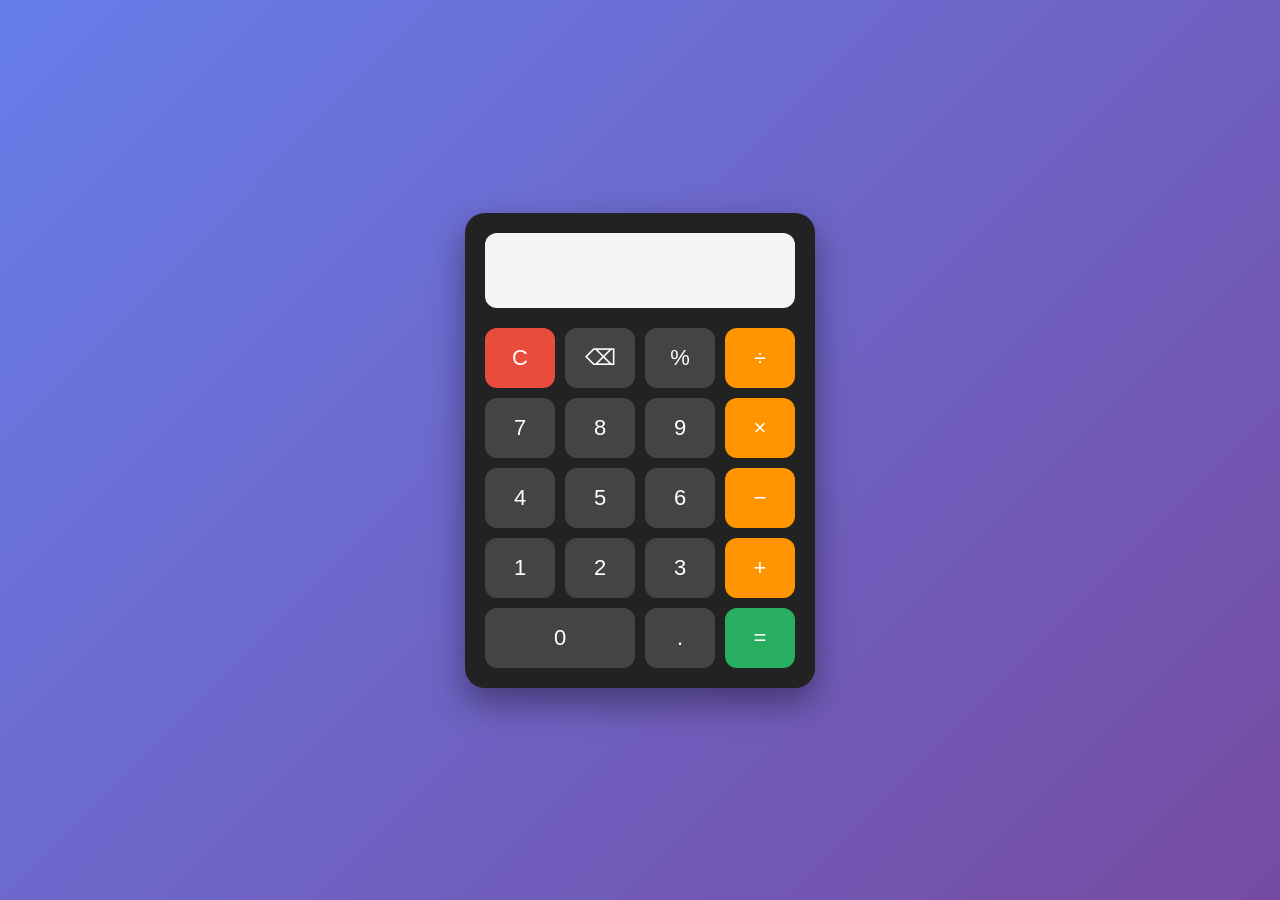
<file: calculator/index.html>
<!DOCTYPE html>
<html lang="en">
<head>
    <meta charset="UTF-8">
    <meta name="viewport" content="width=device-width, initial-scale=1.0">

    <title>My Calculator</title>

    <link rel="stylesheet" href="style.css">
</head>

<body>

    <div class="calculator">

        <input type="text" id="display" readonly>

        <div class="buttons">

            <button onclick="clearDisplay()" class="clear">C</button>
            <button onclick="deleteLast()">⌫</button>
            <button onclick="appendValue('%')">%</button>
            <button onclick="appendValue('/')" class="operator">÷</button>

            <button onclick="appendValue('7')">7</button>
            <button onclick="appendValue('8')">8</button>
            <button onclick="appendValue('9')">9</button>
            <button onclick="appendValue('*')" class="operator">×</button>

            <button onclick="appendValue('4')">4</button>
            <button onclick="appendValue('5')">5</button>
            <button onclick="appendValue('6')">6</button>
            <button onclick="appendValue('-')" class="operator">−</button>

            <button onclick="appendValue('1')">1</button>
            <button onclick="appendValue('2')">2</button>
            <button onclick="appendValue('3')">3</button>
            <button onclick="appendValue('+')" class="operator">+</button>

            <button onclick="appendValue('0')" class="zero">0</button>
            <button onclick="appendValue('.')">.</button>
            <button onclick="calculate()" class="equal">=</button>

        </div>

    </div>

    <script src="script.js"></script>

</body>
</html>
</file>
<file: calculator/style.css>
* {
    margin: 0;
    padding: 0;
    box-sizing: border-box;
}

body {
    font-family: Arial, sans-serif;

    min-height: 100vh;

    display: flex;
    justify-content: center;
    align-items: center;

    background: linear-gradient(135deg, #667eea, #764ba2);
}


/* Calculator box */

.calculator {
    width: 350px;

    padding: 20px;

    background: #222;

    border-radius: 20px;

    box-shadow: 0 15px 35px rgba(0, 0, 0, 0.4);
}


/* Display */

#display {
    width: 100%;

    height: 75px;

    margin-bottom: 20px;

    padding: 10px 15px;

    border: none;

    border-radius: 12px;

    background: #f5f5f5;

    color: #111;

    font-size: 32px;

    text-align: right;

    outline: none;
}


/* Buttons layout */

.buttons {
    display: grid;

    grid-template-columns: repeat(4, 1fr);

    gap: 10px;
}


/* Buttons */

button {
    height: 60px;

    border: none;

    border-radius: 12px;

    background: #444;

    color: white;

    font-size: 22px;

    cursor: pointer;

    transition: 0.2s;
}


/* Hover effect */

button:hover {
    transform: scale(1.05);

    background: #555;
}


/* Click effect */

button:active {
    transform: scale(0.95);
}


/* Operators */

.operator {
    background: #ff9500;
}

.operator:hover {
    background: #ffad33;
}


/* Clear button */

.clear {
    background: #e74c3c;
}

.clear:hover {
    background: #ff6252;
}


/* Equal button */

.equal {
    background: #27ae60;
}

.equal:hover {
    background: #35c973;
}


/* Zero button */

.zero {
    grid-column: span 2;
}


/* Mobile responsive */

@media (max-width: 400px) {

    .calculator {
        width: 90%;
    }

    button {
        height: 55px;
        font-size: 20px;
    }

    #display {
        font-size: 27px;
    }
}
</file>
